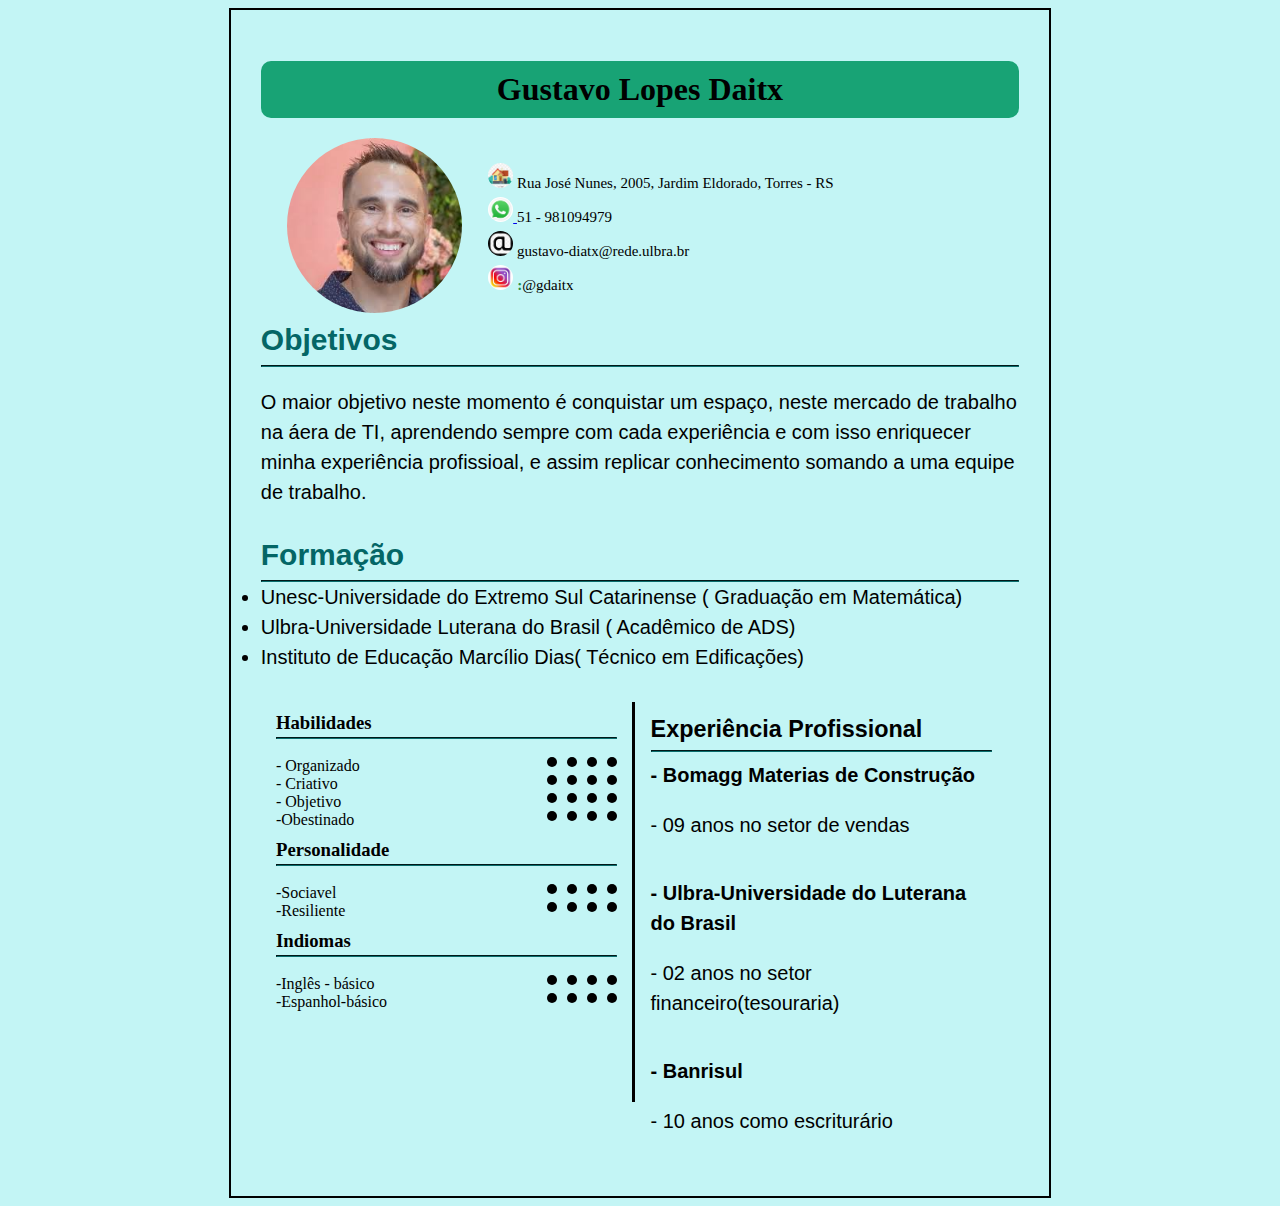
<file: Projeto_Curriculo/index.html>
<!DOCTYPE html>
<html lang="en">
<head>
    <meta charset="UTF-8">
    <meta http-equiv="X-UA-Compatible" content="IE=edge">
    <meta name="viewport" content="width=device-width, initial-scale=1.0">
    <title>NewCurriculo</title>
    <link rel="stylesheet" href="assets/css/style.css">
</head>
<body>

    <div class="tudo">

        <div class="linha">
            <h1>Gustavo Lopes Daitx</h1>
        </div>
        <div class="linha">
            <div id="foto">
                <img id="imgFoto"src="assets/img/pessoal.jpg" alt="">
            </div>
            <div id="contato">

                <a href="https://www.google.com.br/maps/place/R.+Jos%C3%A9+Nunes,+2005+-+Torres,+RS,+95560-000/@-29.3416755,-49.7505486,17z/data=!3m1!4b1!4m5!3m4!1s0x9522691462ee8bf9:0x925c3d9cc4c7c8e3!8m2!3d-29.3416755!4d-49.7483599">
                    <img id="imgContato" src="assets/img/casa.jpg" alt=""></a>
                <span class=titulocontato></span> Rua José Nunes, 2005, Jardim Eldorado, Torres - RS<br>
                
                <a href="https://api.whatsapp.com/send?phone=5551981094979">
                    <img id="imgContato" src="assets/img/Whats.jpg" alt="">
                <span class=titulocontato></span></a> 51 - 981094979 <br>
                
                <a href="https://www.instagram.com/gdaitx/">
                    <img id="imgContato" src="assets/img/arroba.jpeg" alt=""></a>    
                <span class=titulocontato></span> gustavo-diatx@rede.ulbra.br<br >

                <a href="https://www.instagram.com/gdaitx/">
                <img id="imgContato" src="assets/img/Insta.jpg" alt=""></a>
                <span class=titulocontato>:</span>@gdaitx
            </div>

        </div>
        <div class="linha">
            <div id="objetivos">
                <h2>Objetivos</h2>
                <hr>
                
                <p>     O maior objetivo neste momento é conquistar um espaço, neste mercado de trabalho
                    na áera de TI, aprendendo sempre com cada experiência e com isso enriquecer minha 
                    experiência profissioal, e assim replicar conhecimento somando a uma equipe de trabalho.
                </p>
            </div>

        <div class="linha">
            <div id="formacao">
                <h2>Formação</h2>
                <hr>
                
                <li>Unesc-Universidade do Extremo Sul Catarinense ( Graduação em Matemática)</li>    
                
               
                <li>Ulbra-Universidade Luterana do Brasil ( Acadêmico de ADS)</li>
                
               
                <li>Instituto de Educação Marcílio Dias( Técnico em Edificações)</li>
                <br>
                
            </div>
        </div>

        <div class="linha">
            <div id="coluna1">
                <div>
                    <h3>Habilidades</h3> <hr> <br>
                                      
                    <div class="itens">- Organizado</div>
                    <div class="circulo"></div>
                    <div class="circulo"></div>
                    <div class="circulo"></div>
                    <div class="circulo"></div>
                    
                    <br>

                    <div class="itens">- Criativo</div>
                    <div class="circulo"></div>
                    <div class="circulo"></div>
                    <div class="circulo"></div>
                    <div class="circulo"></div>
                    <br>

                    <div class="itens">- Objetivo</div>
                    <div class="circulo"></div>
                    <div class="circulo"></div>
                    <div class="circulo"></div>
                    <div class="circulo"></div>
                    <br>

                    <div class="itens">-Obestinado</div>
                    <div class="circulo"></div>
                    <div class="circulo"></div>
                    <div class="circulo"></div>
                    <div class="circulo"></div>
                    <br>

                </div>

                <div>

                    <h3>Personalidade</h3> <hr><br>
                   
                    <div class="itens">-Sociavel</div>                
                    <div class="circulo"></div>
                    <div class="circulo"></div>
                    <div class="circulo"></div>
                    <div class="circulo"></div>
                    <br>

                    <div class="itens">-Resiliente</div> 
                    
                    <div class="circulo"></div>
                    <div class="circulo"></div>
                    <div class="circulo"></div>
                    <div class="circulo"></div>
                    <br>

                </div>
                
                <div>
            
                    <h3>Indiomas</h3> <hr> <br>
                    
                    <div class="itens">-Inglês - básico<br></div>
                    <div class="circulo"></div>
                    <div class="circulo"></div>
                    <div class="circulo"></div>
                    <div class="circulo"></div>
                    <br>
             
                    <div class="itens">-Espanhol-básico<br></div>
                    <div class="circulo"></div>
                    <div class="circulo"></div>
                    <div class="circulo"></div>
                    <div class="circulo"></div>
                    <br>
                    
                </div>
                
            </div>
            
            <div id="coluna2">
                
                     

            </div>

            <div id="coluna3">
                <h3>Experiência Profissional</h3> <hr>
                         
                    <h4>- Bomagg Materias de Construção</h4>
                    <p>- 09 anos no setor de vendas</p>
                    <br>
                    <h4>- Ulbra-Universidade do Luterana do Brasil</h4>
                    <p> - 02 anos no setor financeiro(tesouraria)</p>
                    <br>
                    <h4>- Banrisul</h4>
                    <p> - 10 anos como escriturário</p>
                    <br>
                
            </div>
        </div>

                
        <div class="linha"></div>
    </div>
    
</body>
</html>
</file>
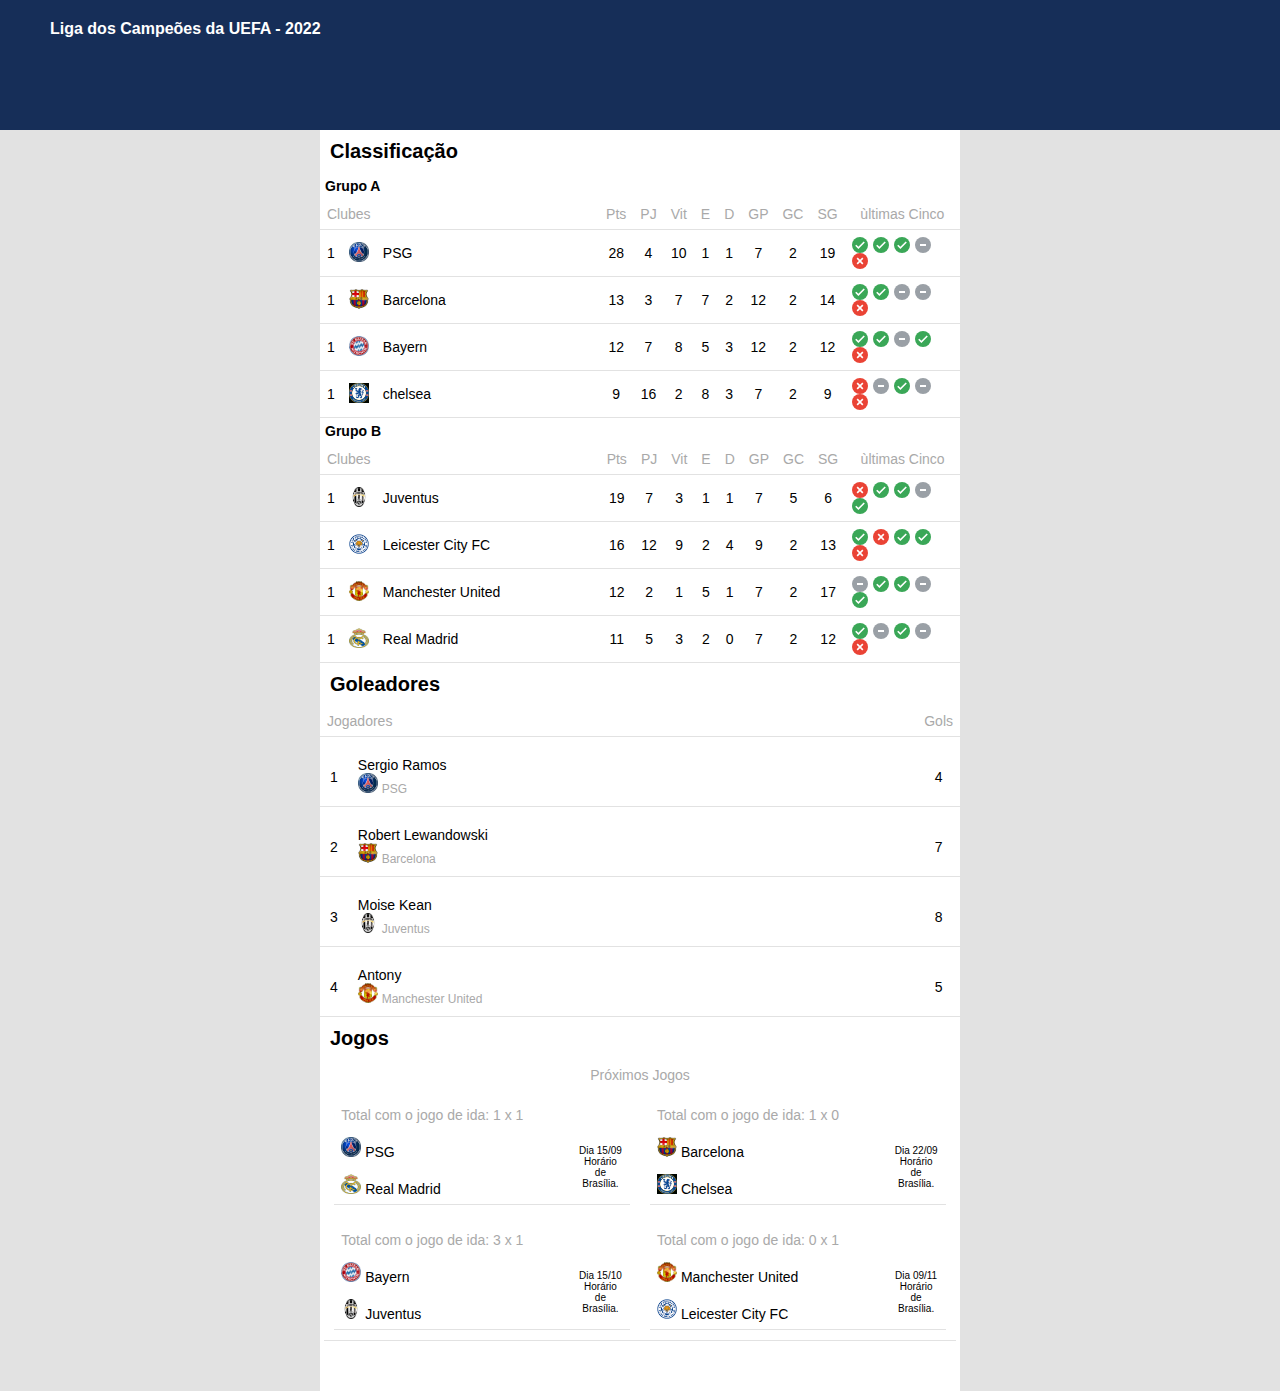
<file: Tabela_Champions/index.html>
<!DOCTYPE html>
<html lang="pt-br">
<head>
    <meta charset="UTF-8">
    <meta http-equiv="X-UA-Compatible" content="IE=edge">
    <meta name="viewport" content="width=device-width, initial-scale=1.0">
    <title>Tabela-UEFA-Corrigida</title>
    <link rel="stylesheet" href="assets/css/style.css">
</head>
<body>

<div class="divtudo">

        <div class="divlinha">
            <div id="divcabecalho">
                <h1 id="h1titulocabecalho">Liga dos Campeões da UEFA - 2022</h1>

            </div>

        </div>

        <div class="divlinha">

            <div id="divclassificacao">
                <h2 class="h2titulosessao">Classificação</h2>
                
                <h3 class="h3titulogrupo">Grupo A</h3>
                <table class="tableclassificacao">
                    <tr>
                        <th class="thNomeClube" colspan="3">Clubes</th>
                        <th>Pts</th>
                        <th>PJ</th>
                        <th>Vit</th>
                        <th>E</th>
                        <th>D</th>
                        <th>GP</th>
                        <th>GC</th>
                        <th>SG</th>
                        <th class="thUltimas">ùltimas Cinco</th>

                    </tr>
                    <tr>
                       
                        <td class="tdPosicao">1</td>
                        <td class="tdImgClube">
                            <img class="imgClube" src="assets/img/psg.jpeg" alt="">
                        </td>
                        <td class="tdNomeClube">PSG</td>
                        <td>28</td>
                        <td>4</td>
                        <td>10</td>
                        <td>1</td>
                        <td>1</td>
                        <td>7</td>
                        <td>2</td>
                        <td>19</td>
                        <td>
                            <div class="divVit"></div>
                            <div class="divVit"></div>
                            <div class="divVit"></div>
                            <div class="divEmp"></div>
                            <div class="divDer"></div>
                        </td>
                    </tr>
                    
                    <tr>
                        
                        <td class="tdPosicao">1</td>
                        <td class="tdImgClube">
                            <img class="imgClube" src="assets/img/BARCELONA.png" alt="">
                        </td>
                        <td class="tdNomeClube">Barcelona</td>
                        <td>13</td>
                        <td>3</td>
                        <td>7</td>
                        <td>7</td>
                        <td>2</td>
                        <td>12</td>
                        <td>2</td>
                        <td>14</td>
                        <td>
                            <div class="divVit"></div>
                            <div class="divVit"></div>
                            <div class="divEmp"></div>
                            <div class="divEmp"></div>
                            <div class="divDer"></div>
                        </td>
                    </tr>    

                    <tr>
                        
                        <td class="tdPosicao">1</td>
                        <td class="tdImgClube">
                            <img class="imgClube" src="assets/img/BAYERN.png" alt="">
                        </td>
                        <td class="tdNomeClube">Bayern</td>
                        <td>12</td>
                        <td>7</td>
                        <td>8</td>
                        <td>5</td>
                        <td>3</td>
                        <td>12</td>
                        <td>2</td>
                        <td>12</td>
                        <td>
                            <div class="divVit"></div>
                            <div class="divVit"></div>
                            <div class="divEmp"></div>
                            <div class="divVit"></div>
                            <div class="divDer"></div>
                        </td>
                    </tr>    

                    <tr>
                       
                        <td class="tdPosicao">1</td>
                        <td class="tdImgClube">
                            <img class="imgClube" src="assets/img/chelsea.jpg" alt="">
                        </td>
                        <td class="tdNomeClube">chelsea</td>
                        <td>9</td>
                        <td>16</td>
                        <td>2</td>
                        <td>8</td>
                        <td>3</td>
                        <td>7</td>
                        <td>2</td>
                        <td>9</td>
                        <td>
                            <div class="divDer"></div>
                            <div class="divEmp"></div>
                            <div class="divVit"></div>
                            <div class="divEmp"></div>
                            <div class="divDer"></div>
                        </td>
                    </tr>    


                </table>

                <h3 class="h3titulogrupo">Grupo B</h3>
                <table class="tableclassificacao">
                    <tr>
                        <th class="thNomeClube" colspan="3">Clubes</th>
                        <th>Pts</th>
                        <th>PJ</th>
                        <th>Vit</th>
                        <th>E</th>
                        <th>D</th>
                        <th>GP</th>
                        <th>GC</th>
                        <th>SG</th>
                        <th class="thUltimas">ùltimas Cinco</th>

                    </tr>
                    <tr>
                       
                        <td class="tdPosicao">1</td>
                        <td class="tdImgClube">
                            <img class="imgClube" src="assets/img/juventus.jpeg" alt="">
                        </td>
                        <td class="tdNomeClube">Juventus</td>
                        <td>19</td>
                        <td>7</td>
                        <td>3</td>
                        <td>1</td>
                        <td>1</td>
                        <td>7</td>
                        <td>5</td>
                        <td>6</td>
                        <td>
                            <div class="divDer"></div>
                            <div class="divVit"></div>
                            <div class="divVit"></div>
                            <div class="divEmp"></div>
                            <div class="divVit"></div>
                        </td>
                    </tr>
                    
                    <tr>
                        
                        <td class="tdPosicao">1</td>
                        <td class="tdImgClube">
                            <img class="imgClube" src="assets/img/Leicester_City_FC_logo.png" alt="">
                        </td>
                        <td class="tdNomeClube">Leicester City FC</td>
                        <td>16</td>
                        <td>12</td>
                        <td>9</td>
                        <td>2</td>
                        <td>4</td>
                        <td>9</td>
                        <td>2</td>
                        <td>13</td>
                        <td>
                            <div class="divVit"></div>
                            <div class="divDer"></div>
                            <div class="divVit"></div>
                            <div class="divVit"></div>
                            <div class="divDer"></div>
                        </td>
                    </tr>    

                    <tr>
                        
                        <td class="tdPosicao">1</td>
                        <td class="tdImgClube">
                            <img class="imgClube" src="assets/img/MANCHESTER UNITED.png" alt="">
                        </td>
                        <td class="tdNomeClube">Manchester United</td>
                        <td>12</td>
                        <td>2</td>
                        <td>1</td>
                        <td>5</td>
                        <td>1</td>
                        <td>7</td>
                        <td>2</td>
                        <td>17</td>
                        <td>
                            <div class="divEmp"></div>
                            <div class="divVit"></div>
                            <div class="divVit"></div>
                            <div class="divEmp"></div>
                            <div class="divVit"></div>
                        </td>
                    </tr>    

                    <tr>
                       
                        <td class="tdPosicao">1</td>
                        <td class="tdImgClube">
                            <img class="imgClube" src="assets/img/real.png" alt="">
                        </td>
                        <td class="tdNomeClube">Real Madrid</td>
                        <td>11</td>
                        <td>5</td>
                        <td>3</td>
                        <td>2</td>
                        <td>0</td>
                        <td>7</td>
                        <td>2</td>
                        <td>12</td>
                        <td>
                            <div class="divVit"></div>
                            <div class="divEmp"></div>
                            <div class="divVit"></div>
                            <div class="divEmp"></div>
                            <div class="divDer"></div>
                        </td>
                    </tr>    


                </table>
            </div>

        </div>

        <div class="divlinha">
            <div id="divgoleadores">
                <h2 class="h2titulosessao">Goleadores</h2>
                <table id="tablegoleadores">
                    <tr>
                        <th id="thJogador"colspan="2">Jogadores</th>
                        <th>Gols</th>
                    </tr>

                    <tr>
                        <td>1</td>
                        <td class="tdJogador">
                            <div>Sergio Ramos</div>

                            <div>

                                <img class="imgClube" src="assets/img/psg.jpeg" alt="">
                                <span class="SpanNomeClube">PSG</span>

                            </div>

                        </td>
                        <td>4</td>
                    </tr>

                    <tr>
                        <td>2</td>
                        <td class="tdJogador">
                            <div>Robert Lewandowski</div>

                            <div>

                                <img class="imgClube" src="assets/img/BARCELONA.png" alt="">
                                <span class="SpanNomeClube">Barcelona</span>

                            </div>

                        </td>
                        <td>7</td>
                    </tr>

                    <tr>
                        <td>3</td>
                        <td class="tdJogador">
                            <div>Moise Kean</div>

                            <div>

                                <img class="imgClube" src="assets/img/juventus.jpeg" alt="">
                                <span class="SpanNomeClube">Juventus</span>

                            </div>

                        </td>
                        <td>8</td>
                    </tr>

                    <tr>
                        <td>4</td>
                        <td class="tdJogador">
                            <div>Antony</div>

                            <div>

                                <img class="imgClube" src="assets/img/MANCHESTER UNITED.png" alt="">
                                <span class="SpanNomeClube">Manchester United</span>

                            </div>

                        </td>
                        <td>5</td>
                    </tr>

                </table>
            </div>
        </div>
        
    <div class="divlinha">
        <div id="divJogos">
                
            <h2 class="h2titulosessao"> Jogos </h2>

                <table id="tableJogos">
                    <tr>
                        <th colspan="2">Próximos Jogos</th>
                    </tr>

                    <tr>
                        <td class="tdTableJogos">
                            <table class="tableJogo">
                                <tr>
                                    <th class="thTableJogo">Total com o jogo de ida: 1 x 1</th>
                                </tr>
                                
                                <tr>
                                    <td class="tdClube">
                                        <img class="imgClube" src="assets/img/psg.jpeg" alt="">
                                        PSG

                                    </td>

                                    <td class="tdHorario" rowspan="2">
                                        Dia 15/09<br>
                                        Horário de Brasília.
                                    </td>
                                </tr>

                                <tr>

                                    <td class="tdClube">
                                        <img class="imgClube" src="assets/img/real.png" alt="">
                                        Real Madrid

                                    </td>

                                </tr>
                            </table>
                        </td>

                        <td class="tdTableJogos">
                            <table class="tableJogo">
                                <tr>
                                    <th class="thTableJogo">Total com o jogo de ida: 1 x 0</th>
                                </tr>
                                
                                <tr>
                                    <td class="tdClube">
                                        <img class="imgClube" src="assets/img/BARCELONA.png" alt="">
                                        Barcelona

                                    </td>

                                    <td class="tdHorario" rowspan="2">
                                        Dia 22/09<br>
                                        Horário de Brasília.
                                    </td>
                                </tr>

                                <tr>

                                    <td class="tdClube">
                                        <img class="imgClube" src="assets/img/chelsea.jpg" alt="">
                                        Chelsea

                                    </td>

                                </tr>
                            </table>
                        </td>
                    </tr>

                    <tr>
                        <td class="tdTableJogos">
                            <table class="tableJogo">
                                <tr>
                                    <th class="thTableJogo">Total com o jogo de ida: 3 x 1</th>
                                </tr>
                                
                                <tr>
                                    <td class="tdClube">
                                        <img class="imgClube" src="assets/img/BAYERN.png" alt="">
                                        Bayern

                                    </td>

                                    <td class="tdHorario" rowspan="2">
                                        Dia 15/10<br>
                                        Horário de Brasília.
                                    </td>
                                </tr>

                                <tr>

                                    <td class="tdClube">
                                        <img class="imgClube" src="assets/img/juventus.jpeg" alt="">
                                        Juventus

                                    </td>

                                </tr>
                            </table>
                        </td>

                        <td class="tdTableJogos">
                            <table class="tableJogo">
                                <tr>
                                    <th class="thTableJogo">Total com o jogo de ida: 0 x 1</th>
                                </tr>
                                
                                <tr>
                                    <td class="tdClube">
                                        <img class="imgClube" src="assets/img/MANCHESTER UNITED.png" alt="">
                                        Manchester United

                                    </td>

                                    <td class="tdHorario" rowspan="2">
                                        Dia 09/11<br>
                                        Horário de Brasília.
                                    </td>
                                </tr>

                                <tr>

                                    <td class="tdClube">
                                        <img class="imgClube" src="assets/img/Leicester_City_FC_logo.png" alt="">
                                        Leicester City FC

                                    </td>

                                </tr>
                            </table>
                        </td>
                    </tr>
                </table>
            </div>
        </div>                      

    

</div>

</body>
</html>
</file>
<file: Projeto_Curriculo/assets/css/style.css>
body{
	font-family: 'Lucida Sans';
	background-color: rgba(175, 241, 241, 0.747);
}

.tudo{
	width: 60%;
	border: solid 2px;
	margin: 0 auto;
	text-align: center;
	padding: 30px;
}

.linha{
	clear:both
}

hr{
	margin-bottom: 0px;
	margin-top: 3px;
	border-color: rgb(10, 109, 109);

}

p{
	margin-bottom: 0px;
	text-align: left;
}

h2{
	color:rgb(4, 102, 102);
	text-align: left;
	margin-bottom: 0px;
}

h4{
	margin-bottom: 0px;
	margin-top: 8px;
	text-align: left;	
}
h3{
	margin-bottom: 0px;
	margin-top: 10px;
	text-align: left;
}

/*cabecalho*/


h1{
	
	background-color: rgb(24, 163, 117);
	margin-top: 0 auto;
	padding: 10px;
	border-radius: 10px;
	margin-bottom: 20px;
}

/*Foto e Dados*/

.titulocontato{
	color: rgb(39, 141, 70);
	font-weight: bolder;


}

#foto{
	width: 30%;
	border-radius: 110%;
	float:left
}

#imgFoto{

	max-width: 175px;
	max-height: 175px;
	border-radius: 50%;
}

#imgContato{
	height: 25px;
	border-radius: 60%;
	
}

#contato{
	width: 70%;
	float:left;
	text-align: left;
	line-height: 1.8;
	font-size: 15px;
	margin-top: 25px;
}

/*Objetivos*/

#objetivos{
	font-family: Arial, Helvetica, sans-serif;
	text-align: left;
	line-height: 1.5;
	font-size: 20px;
}




/*Formatação*/

#formacao{
	font-family: Arial, Helvetica, sans-serif;
	text-align: left;
	line-height: 1.5;
	font-size: 20px;
}

/*hab e comp*/

#coluna1{
	float: left;
	width: 45%;
	text-align: 2%;
	margin-left: 2%;
	margin-right: 2%;
}

#coluna2{
	float: left;
	width: 1px;
	border-style: solid;
	border-width: 200px 0.1px;



}

#coluna3{
	float: left;
	width: 45%;
	font-family: Arial, Helvetica, sans-serif;
	line-height: 1.5;
	font-size: 20px;
	margin-left: 2%;
	margin-right: 2%;
	text-align: left;
}

.itens{
	float:left;
	
}

.circulo{
	height: 10px;
	width: 10px;
	background-color: black;
	border-radius: 50%;
	float: right;
	margin-left: 10px;
	
}
</file>
<file: Tabela_Champions/assets/css/style.css>
*{
    margin:0 auto;  
  }
  body{
      background-color: #e2e2e2;
  }
  
  .divtudo{
      font-family: Arial, sans-serif;   
  }

  .divlinha{
      clear:both
  }
  
  .h2titulosessao{
      font-size: 20px;
      padding: 10px;
  }

  table, td, th{
    border-collapse: collapse ;
    border-bottom: solid 1px #e2e2e2;
    padding: 7px 7px 7px 7px;

  }

  th{
    color: darkgrey;
    font-weight: normal; 
    font-size: 14px;
    text-align: center;
  }

  td{
    font-size: 14px;
    text-align: center;
  }

  .imgClube{
    width: 20px;
    height: 20px;
    
  }
  
  /*estilho do cabeçalho geral */
  
  
  #divcabecalho{
      background-color: #162e58;
      min-height: 100px;
      padding: 20px 50px 10px 50px;
  }
  
  #h1titulocabecalho{
      color:#ffff;
      font-size: 16px;
      float: left;
      text-align: left;
      min-height: 50%;

  }
  /*tabela elementos de classificação*/

  #divclassificacao{

    width:50%;
    background-color: #ffff;

  }

  .tableclassificacao{
    width: 100%;

  }

  .h3titulogrupo{
    font-size: 14px;
    padding: 5px 5px 5px 5px;

  }

  .divEmp{
    background-image: url("../img/empate.svg");
    background-repeat: no-repeat;
    height: 16px;
    width: 16px;
    float: left;
    margin-right: 5px;

  }

  .divVit{
    background-image: url("../img/vitoria.svg");
    background-repeat: no-repeat;
    height: 16px;
    width: 16px;
    float: left;
    margin-right: 5px;

  }

  .divDer{
    background-image: url("../img/derrota.svg");
    background-repeat: no-repeat;
    height: 16px;
    width: 16px;
    float: left;
    margin-right: 5px;
  }

  .tdPosicao{
    width: 3%;
    font-size: 14px;
  }

  .tdImgClube{
    width: 5%;

  }

  .tdNomeClube{
    width: 40%;
    text-align: left;


  }

  .thUltimas{
    width: 20%;
  }

  .thNomeClube{
    width: 50%;
    text-align: left;
  }

   /* tabela goleadores */

  #divgoleadores{
    width: 50%;
    background-color: #ffff;
  }
  #tablegoleadores{
    width: 100%;
    background-color: #ffff;
  }
  .tdJogador{
    width: 90%;
    text-align: left;

  }
  .SpanNomeClube{
    font-size: 12px;
    color: darkgray;
  }

  #tablegoleadores td{
    padding: 20px 10px 10px 10px;
  }

  #thJogador{
    text-align: left;
  }

  /* estilo jogos */

  

  #divJogos{
    width: 50%;
    padding-bottom: 50px;
    background-color: #ffff;
  }

  #tablejogos{
    width: 100%;
    background-color:#ffff;

  }

  #tableJogos .tdTableJogos{
    padding: 10px 10px 10px 10px;
  }

  .tableJogo{
    width: 100%;
    
  }

  .tableJogo th{
    text-align: left;
  }

  .tableJogo .tdClube{
    text-align: left;
    width: 80%;
  }

  .tableJogo .tdHorario{
    width: 20%;
    font-size: 10px;
    text-align: center;
  }

  #tableJogos th, #tableJogos td{
    border-bottom: 0px;
  }
</file>
